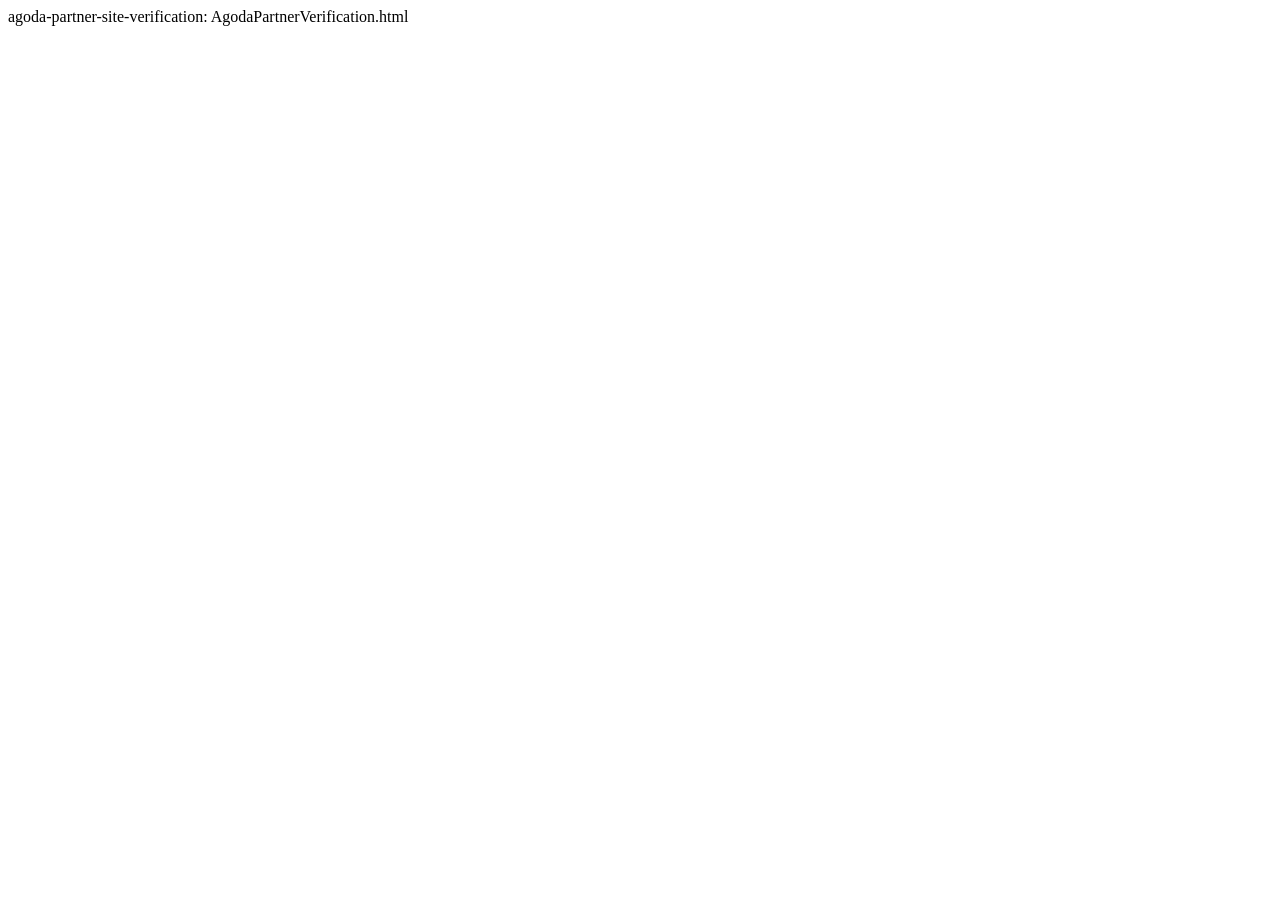
<file: AgodaPartnerVerification.htm>
<!DOCTYPE html>
<html lang="en">
<head>
    <meta charset="UTF-8">
    <meta name="agd-partner-manual-verification" />
    <title>Agoda Partner Site Verification</title>
</head>
<body>
    agoda-partner-site-verification: AgodaPartnerVerification.html
</body>
</html>
</file>
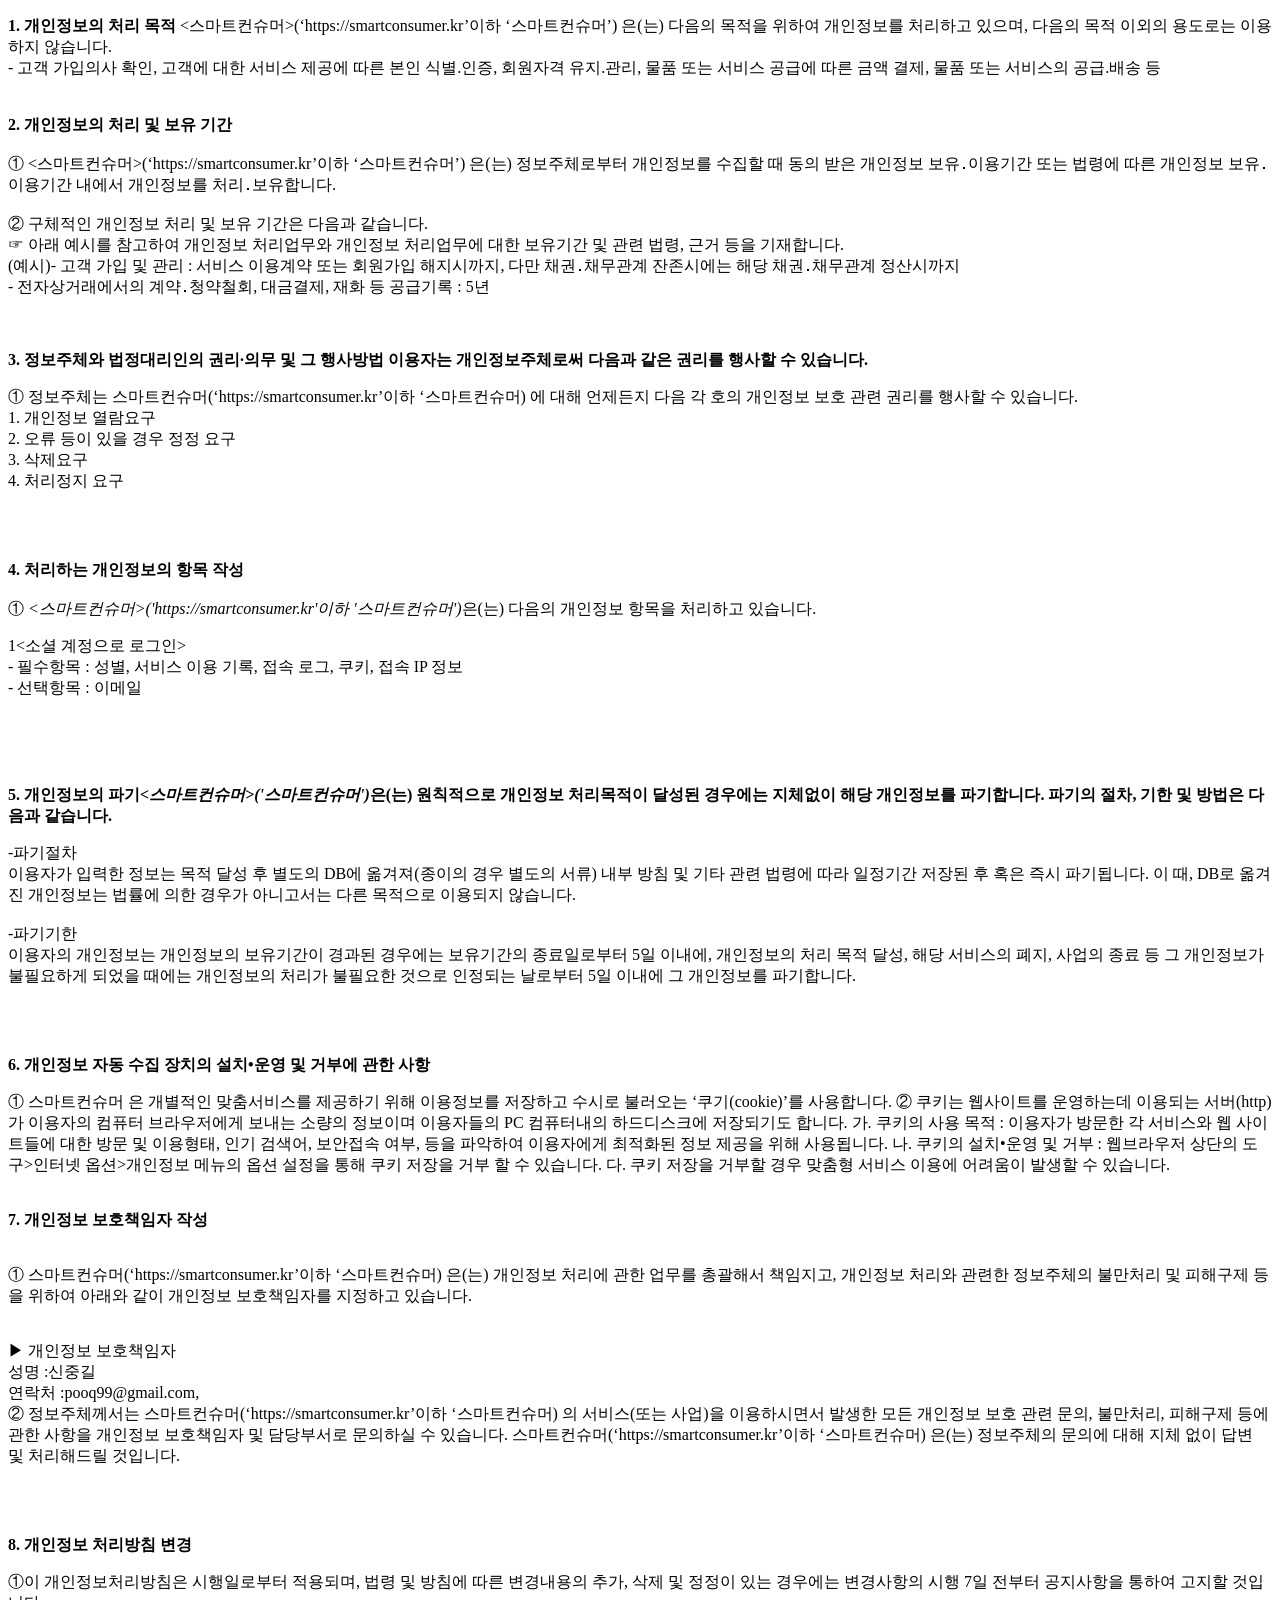
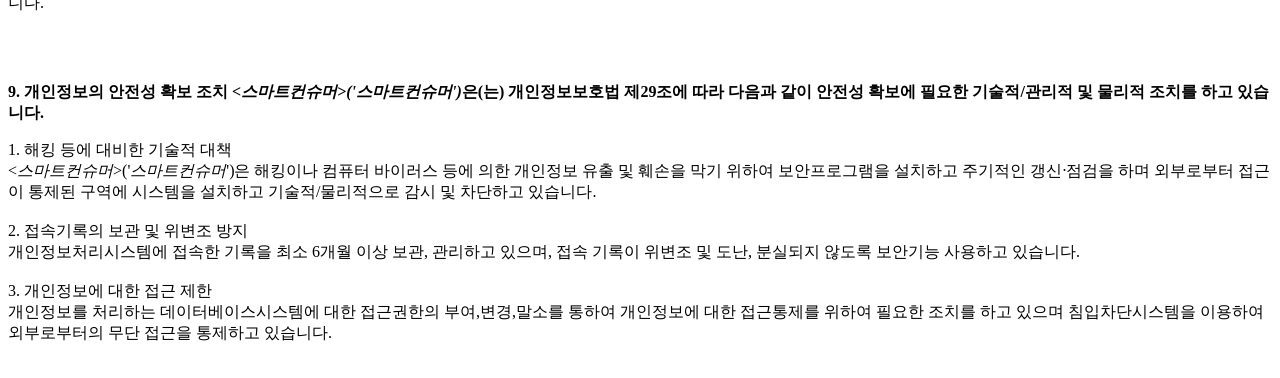
<file: privacy.html>
<!DOCTYPE html PUBLIC "-//W3C//DTD XHTML 1.0 Transitional//EN" "http://www.w3.org/TR/xhtml1/DTD/xhtml1-transitional.dtd">
<html xmlns="http://www.w3.org/1999/xhtml" xml:lang="ko" lang="ko">
<head>
<meta http-equiv="Content-Type" content="text/html; charset=UTF-8">


<title>개인정보처리방침</title>
</head>
<body>
	<p><strong>1. 개인정보의 처리 목적</strong> <스마트컨슈머>(‘https://smartconsumer.kr’이하 ‘스마트컨슈머’) 은(는) 다음의 목적을 위하여 개인정보를 처리하고 있으며, 다음의 목적 이외의 용도로는 이용하지 않습니다.</br> - 고객 가입의사 확인, 고객에 대한 서비스 제공에 따른 본인 식별.인증, 회원자격 유지.관리, 물품 또는 서비스 공급에 따른 금액 결제, 물품 또는 서비스의 공급.배송 등</br></br></br><strong>2. 개인정보의 처리 및 보유 기간</strong></br></br>① <스마트컨슈머>(‘https://smartconsumer.kr’이하 ‘스마트컨슈머’) 은(는) 정보주체로부터 개인정보를 수집할 때 동의 받은 개인정보 보유․이용기간 또는 법령에 따른 개인정보 보유․이용기간 내에서 개인정보를 처리․보유합니다.</br></br>② 구체적인 개인정보 처리 및 보유 기간은 다음과 같습니다.</br>☞ 아래 예시를 참고하여 개인정보 처리업무와  개인정보 처리업무에 대한 보유기간 및 관련 법령, 근거 등을 기재합니다.</br>(예시)- 고객 가입 및 관리 : 서비스 이용계약 또는 회원가입 해지시까지, 다만 채권․채무관계 잔존시에는 해당 채권․채무관계 정산시까지</br>- 전자상거래에서의 계약․청약철회, 대금결제, 재화 등 공급기록 : 5년 </br></br></br>

<p class="lh6 bs4"><strong>3. 정보주체와 법정대리인의 권리·의무 및 그 행사방법 이용자는 개인정보주체로써 다음과 같은 권리를 행사할 수 있습니다.</strong></p><p class="ls2">① 정보주체는 스마트컨슈머(‘https://smartconsumer.kr’이하 ‘스마트컨슈머) 에 대해 언제든지 다음 각 호의 개인정보 보호 관련 권리를 행사할 수 있습니다.</br>1. 개인정보 열람요구</br> 2. 오류 등이 있을 경우 정정 요구</br> 3. 삭제요구</br> 4. 처리정지 요구</p></br></br><p class='lh6 bs4'><strong>4. 처리하는 개인정보의 항목 작성 </strong></br></br> ① <em class="emphasis"><스마트컨슈머>('https://smartconsumer.kr'이하  '스마트컨슈머')</em>은(는) 다음의 개인정보 항목을 처리하고 있습니다.</p><p class='ls2'>1<소셜 계정으로 로그인></br>- 필수항목 : 성별, 서비스 이용 기록, 접속 로그, 쿠키, 접속 IP 정보</br>- 선택항목 : 이메일</p></br></br></br><p class='lh6 bs4'><strong>5. 개인정보의 파기<em class="emphasis"><스마트컨슈머>('스마트컨슈머')</em>은(는) 원칙적으로 개인정보 처리목적이 달성된 경우에는 지체없이 해당 개인정보를 파기합니다. 파기의 절차, 기한 및 방법은 다음과 같습니다.</strong></p><p class='ls2'>-파기절차</br>이용자가 입력한 정보는 목적 달성 후 별도의 DB에 옮겨져(종이의 경우 별도의 서류) 내부 방침 및 기타 관련 법령에 따라 일정기간 저장된 후 혹은 즉시 파기됩니다. 이 때, DB로 옮겨진 개인정보는 법률에 의한 경우가 아니고서는 다른 목적으로 이용되지 않습니다.</br></br>-파기기한</br>이용자의 개인정보는 개인정보의 보유기간이 경과된 경우에는 보유기간의 종료일로부터 5일 이내에, 개인정보의 처리 목적 달성, 해당 서비스의 폐지, 사업의 종료 등 그 개인정보가 불필요하게 되었을 때에는 개인정보의 처리가 불필요한 것으로 인정되는 날로부터 5일 이내에 그 개인정보를 파기합니다.</p><p class='ls2'></p></br></br><p class="lh6 bs4"><strong>6. 개인정보 자동 수집 장치의 설치•운영 및 거부에 관한 사항</strong></p><p class="ls2">① 스마트컨슈머 은 개별적인 맞춤서비스를 제공하기 위해 이용정보를 저장하고 수시로 불러오는 ‘쿠기(cookie)’를 사용합니다.
② 쿠키는 웹사이트를 운영하는데 이용되는 서버(http)가 이용자의 컴퓨터 브라우저에게 보내는 소량의 정보이며 이용자들의 PC 컴퓨터내의 하드디스크에 저장되기도 합니다.
가. 쿠키의 사용 목적 : 이용자가 방문한 각 서비스와 웹 사이트들에 대한 방문 및 이용형태, 인기 검색어, 보안접속 여부, 등을 파악하여 이용자에게 최적화된 정보 제공을 위해 사용됩니다.
나. 쿠키의 설치•운영 및 거부 : 웹브라우저 상단의 도구>인터넷 옵션>개인정보 메뉴의 옵션 설정을 통해 쿠키 저장을 거부 할 수 있습니다.
다. 쿠키 저장을 거부할 경우 맞춤형 서비스 이용에 어려움이 발생할 수 있습니다.</br></br><p class='lh6 bs4'><strong>7. 개인정보 보호책임자 작성 </strong></p><br/> ①  스마트컨슈머(‘https://smartconsumer.kr’이하 ‘스마트컨슈머) 은(는) 개인정보 처리에 관한 업무를 총괄해서 책임지고, 개인정보 처리와 관련한 정보주체의 불만처리 및 피해구제 등을 위하여 아래와 같이 개인정보 보호책임자를 지정하고 있습니다.<p class='ls2'><br/>▶ 개인정보 보호책임자 <br/>성명 :신중길<br/>연락처 :pooq99@gmail.com, <br/>② 정보주체께서는 스마트컨슈머(‘https://smartconsumer.kr’이하 ‘스마트컨슈머) 의 서비스(또는 사업)을 이용하시면서 발생한 모든 개인정보 보호 관련 문의, 불만처리, 피해구제 등에 관한 사항을 개인정보 보호책임자 및 담당부서로 문의하실 수 있습니다. 스마트컨슈머(‘https://smartconsumer.kr’이하 ‘스마트컨슈머) 은(는) 정보주체의 문의에 대해 지체 없이 답변 및 처리해드릴 것입니다.</p></br></br><p class='lh6 bs4'><strong>8. 개인정보 처리방침 변경 </strong></p><p>①이 개인정보처리방침은 시행일로부터 적용되며, 법령 및 방침에 따른 변경내용의 추가, 삭제 및 정정이 있는 경우에는 변경사항의 시행 7일 전부터 공지사항을 통하여 고지할 것입니다.</p></br></br><p class='lh6 bs4'><strong>9. 개인정보의 안전성 확보 조치 <em class="emphasis"><스마트컨슈머>('스마트컨슈머')</em>은(는) 개인정보보호법 제29조에 따라 다음과 같이 안전성 확보에 필요한 기술적/관리적 및 물리적 조치를 하고 있습니다.</strong></p><p class='ls2'>1. 해킹 등에 대비한 기술적 대책</br> <<em class="emphasis">스마트컨슈머</em>>('<em class="emphasis">스마트컨슈머</em>')은 해킹이나 컴퓨터 바이러스 등에 의한 개인정보 유출 및 훼손을 막기 위하여 보안프로그램을 설치하고 주기적인 갱신·점검을 하며 외부로부터 접근이 통제된 구역에 시스템을 설치하고 기술적/물리적으로 감시 및 차단하고 있습니다.</br></br>2. 접속기록의 보관 및 위변조 방지</br> 개인정보처리시스템에 접속한 기록을 최소 6개월 이상 보관, 관리하고 있으며, 접속 기록이 위변조 및 도난, 분실되지 않도록 보안기능 사용하고 있습니다.</br></br>3. 개인정보에 대한 접근 제한</br> 개인정보를 처리하는 데이터베이스시스템에 대한 접근권한의 부여,변경,말소를 통하여 개인정보에 대한 접근통제를 위하여 필요한 조치를 하고 있으며 침입차단시스템을 이용하여 외부로부터의 무단 접근을 통제하고 있습니다.</br></br></p></p>
</body>
</html>
</file>
